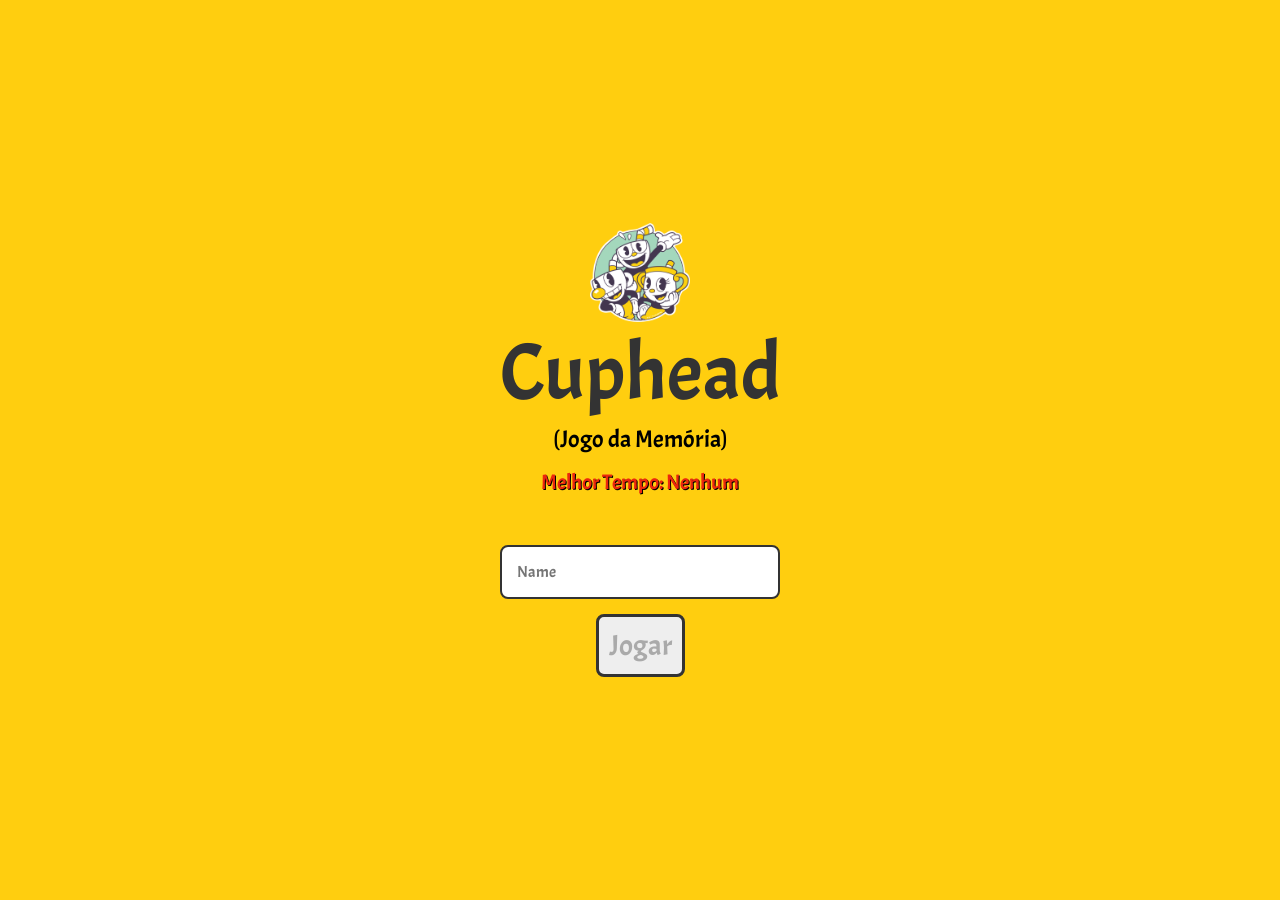
<file: JogoDaMemoria/index.html>
<!DOCTYPE html>
<html lang="en">
<head>
    <meta charset="UTF-8">
    <meta name="viewport" content="width=device-width, initial-scale=1.0">
    
    <link rel="stylesheet" href="./css/reset.css">
    <link rel="stylesheet" href="./css/login.css">

    <script defer src="./js/login.js"></script>
    
    <title>Jogo da Memória</title>
</head>
<body>
   <form class="login-form">

    <div class="login__header">
        <img src="./imagens/Logo.png" alt="Cuphead">
        <h1>Cuphead</h1>
        <h2>(Jogo da Memória)</h2>
        <h3 class="login__best-score">Melhor Tempo: --</h3>
    </div>
    <input type="text" placeholder="Name" class="login__input">
    <button type="submit" class="login__button" disabled>Jogar</button>

   </form>
</body>
</html>
</file>
<file: JogoDaMemoria/css/login.css>
.login-form {
    align-items: center;
    display: flex;
    flex-direction: column;
    height: 100vh;
    justify-content: center;
    background-color: #ffce0f;
}

.login__header {
    align-items: center;
    display: flex;
    flex-direction: column;
    justify-content: center;
    margin-bottom: 50px;
}

.login__header img {
    width: 100px;   
}

.login__header h1 {
    color: #333;
    font-size: 80px;
}

.login__input {
    border: 2px solid #333;
    border-radius: 8px;
    color: #333;
    font-size: 1em;
    margin-bottom: 15px;
    max-width: 280px;
    outline: none;
    padding: 15px;
    width: 100%;
}

.login__button {
    background-color: #e04217;
    border-radius: 8px;
    border: solid 3px #333;
    color: white;
    cursor: pointer;
    font-size: 1.8em;
    padding: 10px;
}

.login__button:disabled {
    background-color: #eee;
    color: #aaa;
    cursor: auto;
}

.login__best-score {
  color: #ec270d; 
  font-size: 1.3em;
  margin-top: 15px;
  text-shadow: 1px 1px #000;
}
</file>
